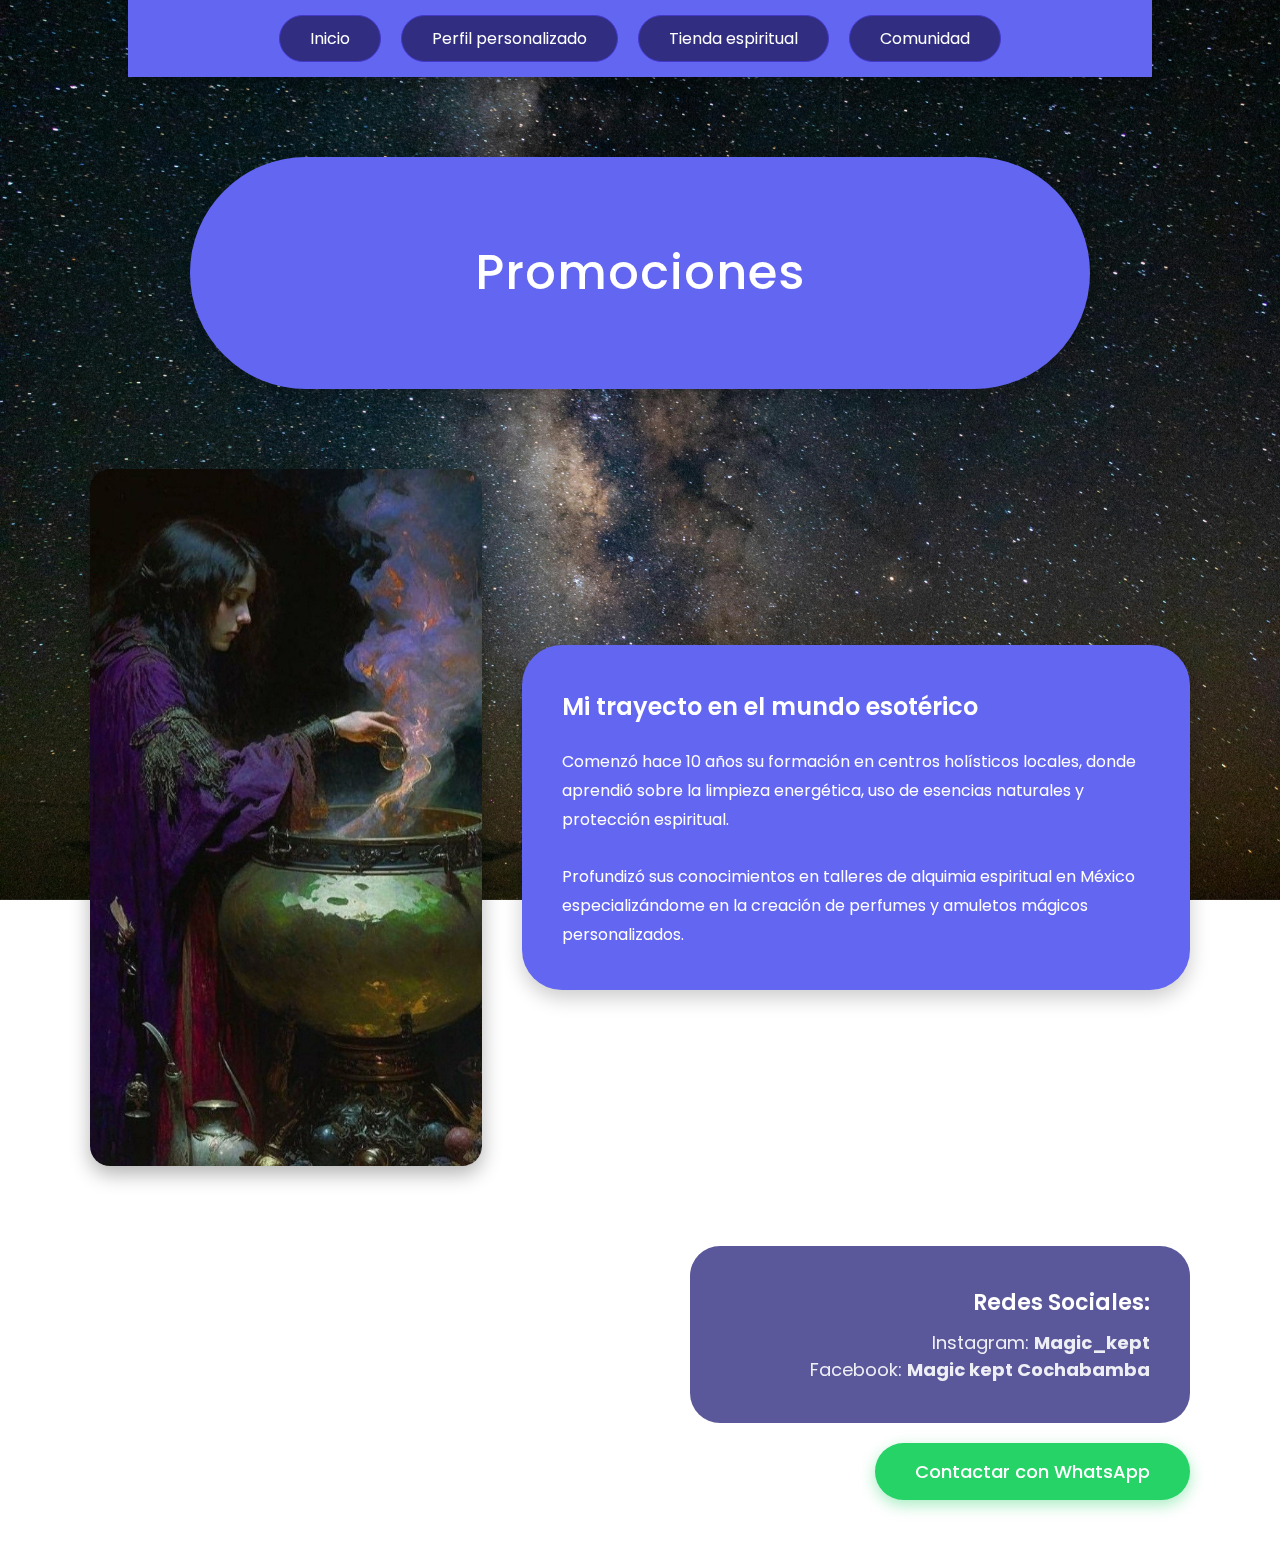
<file: index.html>
<!DOCTYPE html>
<html lang="es">

<head>
    <meta charset="UTF-8">
    <meta name="viewport" content="width=device-width, initial-scale=1.0">
    <title>Diseño Místico Puro</title>
    <link href="https://fonts.googleapis.com/css2?family=Poppins:wght@300;400;500;600&display=swap" rel="stylesheet">
    <link rel="stylesheet" href="index.css">
</head>

<body>
    <div class="background-layer">
        <img src="imagenes/Fondo.jpg"
            alt="Fondo Místico">
    </div>
    <header class="header">
        <nav class="nav-container">
            <a href="index.html" class="nav-btn">Inicio</a>
            <a href="perfil.html" class="nav-btn">Perfil personalizado</a>
            <a href="tienda.html" class="nav-btn">Tienda espiritual</a>
            <a href="comunidad.html" class="nav-btn">Comunidad</a>
        </nav>
    </header>

    <main class="main-wrapper">

        <section class="promo-section">
            <a href="tienda.html" class="promo-card">
                <h1 class="promo-title">Promociones</h1>
            </a>
        </section>

        <section class="bio-section">

            <div class="bio-image-container">
                <img src="imagenes/Bruja.jpg"
                    alt="Trayecto Esotérico">
            </div>

            <div class="bio-text-container">
                <h2 class="bio-title">Mi trayecto en el mundo esotérico</h2>
                <p>
                    Comenzó hace 10 años su formación en centros holísticos locales, donde aprendió sobre la limpieza
                    energética,
                    uso de esencias naturales y protección espiritual.
                </p>
                <br>
                <p>
                    Profundizó sus conocimientos en talleres de alquimia espiritual en México especializándome en la
                    creación
                    de perfumes y amuletos mágicos personalizados.
                </p>
            </div>

        </section>

        <section class="social-section">
            <h3 class="social-title">Redes Sociales:</h3>
            <p class="social-text">
                Instagram: <strong>Magic_kept</strong> <br>
                Facebook: <strong>Magic kept Cochabamba</strong>
            </p>

        </section>

        <a href="#" class="whatsapp-btn">
            Contactar con WhatsApp
        </a>

    </main>

</body>

</html>
</file>
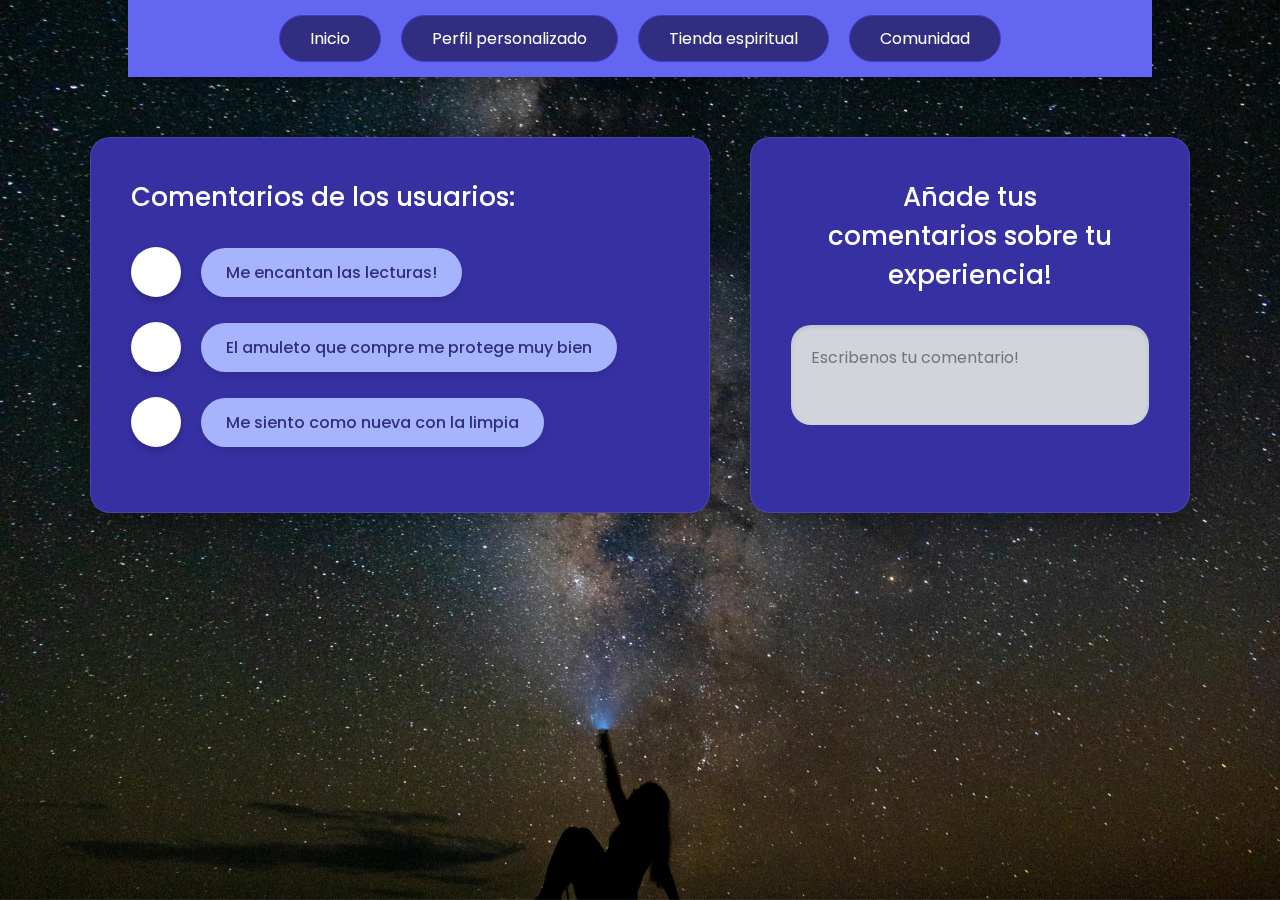
<file: comunidad.html>
<!DOCTYPE html>
<html lang="es">

<head>
    <meta charset="UTF-8">
    <meta name="viewport" content="width=device-width, initial-scale=1.0">
    <title>Comunidad - Diseño Místico</title>
    <link href="https://fonts.googleapis.com/css2?family=Poppins:wght@300;400;500;600&display=swap" rel="stylesheet">
    <link rel="stylesheet" href="index.css">
</head>

<body>

    <div class="background-layer">
        <img src="imagenes/Fondo.jpg"
            alt="Fondo Místico">
        <div class="overlay"></div>
    </div>

    <header class="header">
        <nav class="nav-container">
            <a href="index.html" class="nav-btn">Inicio</a>
            <a href="perfil.html" class="nav-btn">Perfil personalizado</a>
            <a href="tienda.html" class="nav-btn">Tienda espiritual</a>
            <a href="comunidad.html" class="nav-btn">Comunidad</a>
        </nav>
    </header>

    <main class="main-wrapper">

        <div class="community-layout">

            <section class="community-panel comments-column">
                <h2 class="panel-title">Comentarios de los usuarios:</h2>

                <div class="comment-item">
                    <div class="user-avatar"></div>
                    <div class="comment-bubble">
                        Me encantan las lecturas!
                    </div>
                </div>

                <div class="comment-item">
                    <div class="user-avatar"></div>
                    <div class="comment-bubble">
                        El amuleto que compre me protege muy bien
                    </div>
                </div>

                <div class="comment-item">
                    <div class="user-avatar"></div>
                    <div class="comment-bubble">
                        Me siento como nueva con la limpia
                    </div>
                </div>
            </section>

            <section class="community-panel write-column">
                <h2 class="panel-title" style="margin-bottom: 10px;">
                    Añade tus<br>comentarios sobre tu<br>experiencia!
                </h2>

                <textarea class="write-area" placeholder="Escribenos tu comentario!"></textarea>
            </section>

        </div>

    </main>

</body>

</html>
</file>
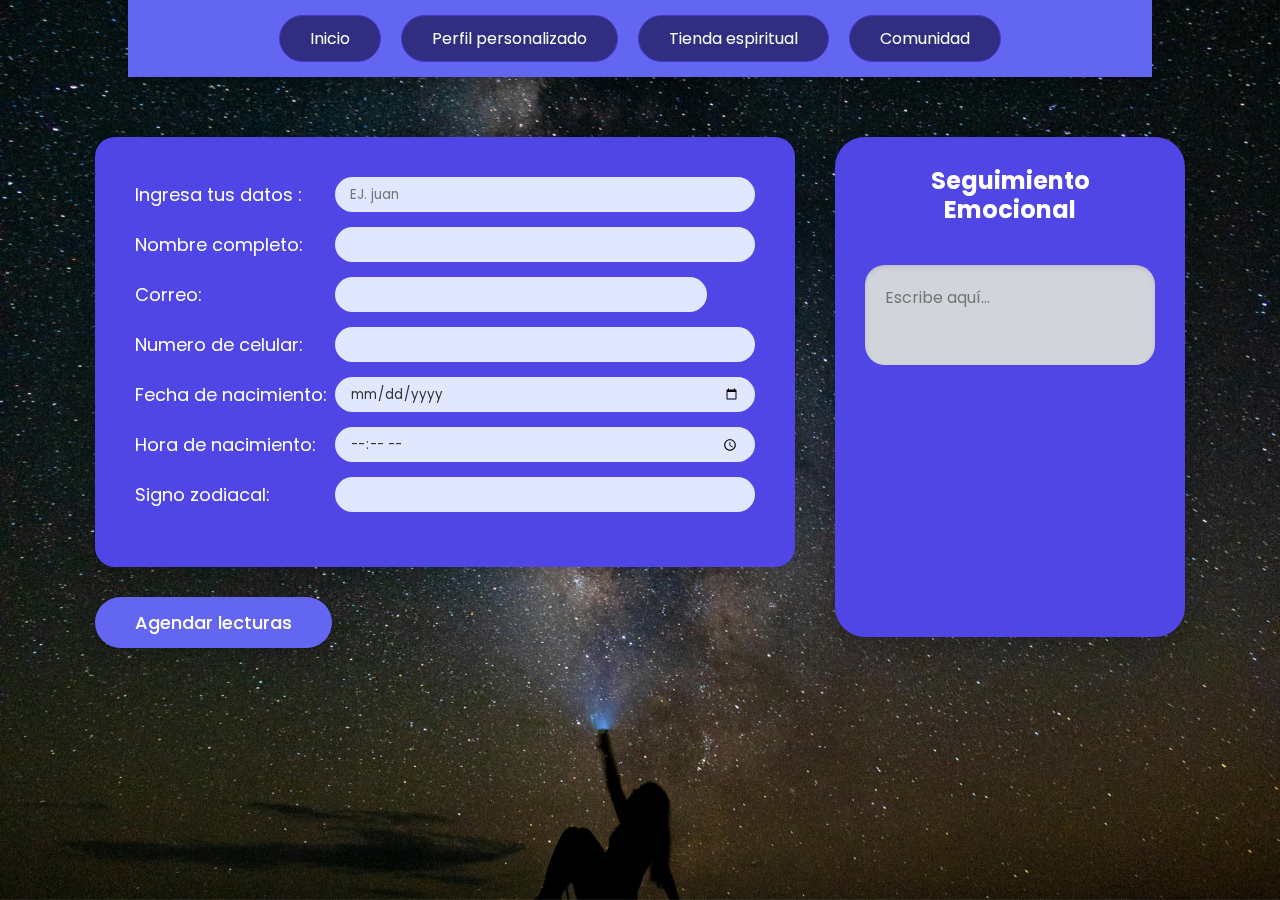
<file: perfil.html>
<!DOCTYPE html>
<html lang="es">

<head>
    <meta charset="UTF-8">
    <meta name="viewport" content="width=device-width, initial-scale=1.0">
    <title>Perfil Personalizado - Diseño Místico</title>
    <link href="https://fonts.googleapis.com/css2?family=Poppins:wght@300;400;500;600&display=swap" rel="stylesheet">
    <link rel="stylesheet" href="index.css">
</head>

<body>
    <div class="background-layer">
        <img src="imagenes/Fondo.jpg"
            alt="Fondo Místico">
        <div class="overlay"></div>
    </div>
    <header class="header">
        <nav class="nav-container">
            <a href="index.html" class="nav-btn">Inicio</a>
            <a href="perfil.html" class="nav-btn">Perfil personalizado</a>
            <a href="tienda.html" class="nav-btn">Tienda espiritual</a>
            <a href="comunidad.html" class="nav-btn">Comunidad</a>
        </nav>
    </header>

    <main class="main-wrapper">

        <div class="profile-layout">

            <div class="form-column">
                <div class="form-card">
                    <div class="form-group">
                        <label class="form-label">Ingresa tus datos :</label>
                        <input type="text" class="form-input" placeholder="EJ. juan">
                    </div>
                    <div class="form-group">
                        <label class="form-label">Nombre completo:</label>
                        <input type="text" class="form-input">
                    </div>
                    <div class="form-group">
                        <label class="form-label">Correo:</label>
                        <input type="email" class="form-input" style="max-width: 60%;">
                    </div>
                    <div class="form-group">
                        <label class="form-label">Numero de celular:</label>
                        <input type="tel" class="form-input">
                    </div>
                    <div class="form-group">
                        <label class="form-label">Fecha de nacimiento:</label>
                        <input type="date" class="form-input">
                    </div>
                    <div class="form-group">
                        <label class="form-label">Hora de nacimiento:</label>
                        <input type="time" class="form-input">
                    </div>
                    <div class="form-group">
                        <label class="form-label">Signo zodiacal:</label>
                        <input type="text" class="form-input" style="max-width: 70%;">
                    </div>
                </div>

                <a href="#" class="schedule-btn">
                    Agendar lecturas
                </a>
            </div>

            <div class="tracking-column">
                <div class="tracking-card">
                    <h2 class="tracking-title">Seguimiento<br>Emocional</h2>
                    <textarea class="write-area" placeholder="Escribe aquí..."></textarea>
                </div>
            </div>

        </div>

    </main>

</body>

</html>
</file>
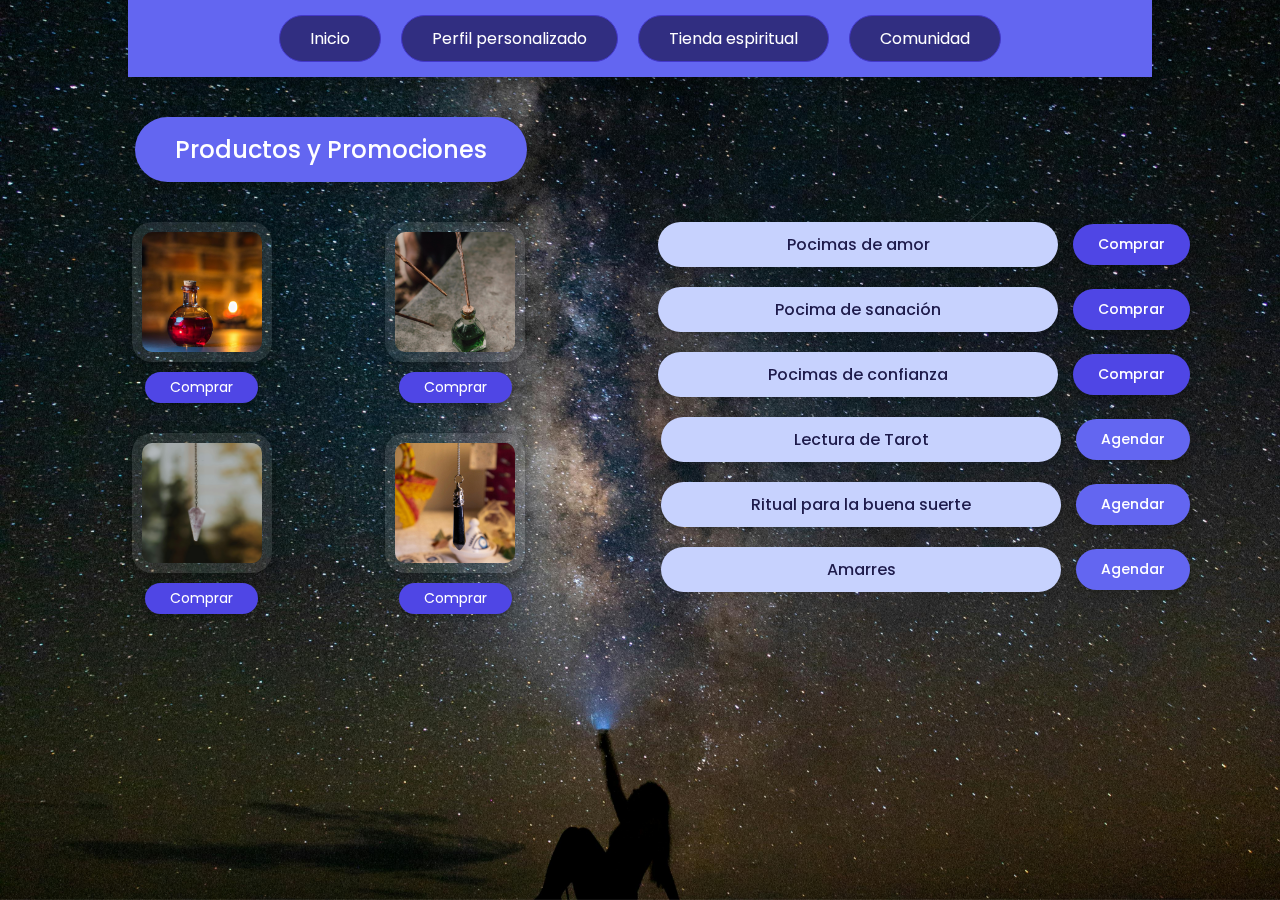
<file: tienda.html>
<!DOCTYPE html>
<html lang="es">
<head>
    <meta charset="UTF-8">
    <meta name="viewport" content="width=device-width, initial-scale=1.0">
    <title>Tienda Espiritual - Diseño Místico</title>
    <link href="https://fonts.googleapis.com/css2?family=Poppins:wght@300;400;500;600&display=swap" rel="stylesheet">
    <link rel="stylesheet" href="index.css">
</head>
<body>
    <div class="background-layer">
        <img src="imagenes/Fondo.jpg" alt="Fondo Místico">
        <div class="overlay"></div>
    </div>
    <header class="header">
        <nav class="nav-container">
            <a href="index.html" class="nav-btn">Inicio</a>
            <a href="perfil.html" class="nav-btn">Perfil personalizado</a>
            <a href="tienda.html" class="nav-btn">Tienda espiritual</a>
            <a href="comunidad.html" class="nav-btn">Comunidad</a>
        </nav>
    </header>

    <main class="main-wrapper">

        <div class="section-title-pill">
            Productos y Promociones
        </div>

        <div class="shop-layout">
            <div class="products-grid">
                <div class="product-item">
                    <img src="imagenes/Potion.jpg" alt="Potion" class="product-img">
                    <a href="#" class="buy-btn-small">Comprar</a>
                </div>
                <div class="product-item">
                    <img src="imagenes/Potion2.jpg" alt="Pócima Azul" class="product-img">
                    <a href="#" class="buy-btn-small">Comprar</a>
                </div>
                <div class="product-item">
                    <img src="imagenes/Piedra.jpg" alt="Amuleto Azul" class="product-img">
                    <a href="#" class="buy-btn-small">Comprar</a>
                </div>
                <div class="product-item">
                    <img src="imagenes/Cuarzo.jpg" alt="Amuleto Rojo" class="product-img">
                    <a href="#" class="buy-btn-small">Comprar</a>
                </div>
            </div>

            <div class="services-list">
                <div class="service-row">
                    <div class="service-pill">Pocimas de amor</div>
                    <a href="#" class="action-btn-pill">Comprar</a>
                </div>
                <div class="service-row">
                    <div class="service-pill">Pocima de sanación</div>
                    <a href="#" class="action-btn-pill">Comprar</a>
                </div>
                <div class="service-row">
                    <div class="service-pill">Pocimas de confianza</div>
                    <a href="#" class="action-btn-pill">Comprar</a>
                </div>
                <div class="service-row">
                    <div class="service-pill">Lectura de Tarot</div>
                    <a href="#" class="action-btn-pill agendar">Agendar</a>
                </div>
                <div class="service-row">
                    <div class="service-pill">Ritual para la buena suerte</div>
                    <a href="#" class="action-btn-pill agendar">Agendar</a>
                </div>
                <div class="service-row">
                    <div class="service-pill">Amarres</div>
                    <a href="#" class="action-btn-pill agendar">Agendar</a>
                </div>
            </div>
        </div>
    </main>
</body>
</html>
</file>
<file: index.css>
* {
    margin: 0;
    padding: 0;
    box-sizing: border-box;
}

body {
    font-family: 'Poppins', sans-serif;
    color: #fff;
    min-height: 100vh;
    position: relative;
}

.background-layer {
    position: fixed;
    top: 0;
    left: 0;
    width: 100%;
    height: 100%;
    z-index: -1;
}

.background-layer img {
    width: 100%;
    height: 100%;
    object-fit: cover;
}

.header {
    background-color: #6366f1;
    width: 80%;
    max-width: 3000px;
    margin: 0 auto;
    padding: 15px 0;
    box-shadow: 0 8px 20px rgba(0, 0, 0, 0.25);
    position: relative;
    z-index: 10;
}

.nav-container {
    display: flex;
    justify-content: center;
    flex-wrap: wrap;
    gap: 20px;
    padding: 0 20px;
}

.nav-btn {
    background-color: #312e81;
    color: white;
    text-decoration: none;
    padding: 10px 30px;
    border-radius: 50px;
    font-size: 16px;
    border: 1px solid #4338ca;
}

.nav-btn:hover {
    background-color: #4338ca;
}

.main-wrapper {
    width: 90%;
    max-width: 1100px;
    margin: 0 auto;
    padding-bottom: 60px;
}

.promo-section {
    margin-top: 80px;
    margin-bottom: 80px;
    display: flex;
    justify-content: center;
}

.promo-card {
    background-color: #6366f1;
    width: 100%;
    max-width: 900px;
    color: white;
    text-align: center;
    padding: 80px 20px;
    border-radius: 200px;
    box-shadow: 0 10px 25px rgba(0, 0, 0, 0.2);
    display: block;
    text-decoration: none;
}

.promo-card:hover {
    background-color: #4f46e5;
    box-shadow: 0 15px 35px rgba(99, 102, 241, 0.4);
}


.promo-title {
    font-size: 48px;
    font-weight: 500;
    letter-spacing: 1px;
}

.bio-section {
    display: flex;
    align-items: center;
    gap: 40px;
    margin-bottom: 80px;
}

.bio-image-container {
    flex: 1;
    display: flex;
    justify-content: center;
}

.bio-image-container img {
    width: 100%;
    max-width: 400px;
    border-radius: 20px;
    box-shadow: 0 8px 20px rgba(0, 0, 0, 0.3);
}

.bio-text-container {
    flex: 1.5;
    background-color: #6366f1;
    padding: 40px;
    border-radius: 40px;
    box-shadow: 0 8px 20px rgba(0, 0, 0, 0.2);
    line-height: 1.8;
    font-size: 16px;
}

.bio-title {
    font-size: 24px;
    margin-bottom: 20px;
    font-weight: 600;
    color: #fff;
}

.social-section {
    text-align: right;
    background-color: rgba(49, 46, 129, 0.8);
    padding: 40px;
    border-radius: 30px;
    width: 100%;
    max-width: 500px;
    margin-right: 0;
    margin-left: auto;
}

.social-title {
    font-size: 22px;
    margin-bottom: 10px;
    font-weight: 600;
}

.social-text {
    font-size: 18px;
    margin-bottom: 0;
    opacity: 0.9;
}

.whatsapp-btn {
    background-color: #25D366;
    color: white;
    text-decoration: none;
    padding: 15px 40px;
    border-radius: 50px;
    font-size: 18px;
    font-weight: 500;
    border: none;
    cursor: pointer;
    box-shadow: 0 5px 15px rgba(37, 211, 102, 0.4);

    display: block;
    width: fit-content;
    margin-left: auto;
    margin-right: 0;
    margin-top: 20px;
}

.whatsapp-btn:hover {
    background-color: #128C7E;
}


/*PERFIL PERSONALIZADO*/

.profile-layout {
    display: flex;
    justify-content: center;
    align-items: flex-start;
    gap: 40px;
    margin-top: 60px;
}

.form-column {
    flex: 2;
    max-width: 700px;
}

.form-card {
    background-color: #4f46e5;
    padding: 40px;
    border-radius: 20px;
    box-shadow: 0 10px 25px rgba(0, 0, 0, 0.2);
    margin-bottom: 30px;
}

.form-group {
    display: flex;
    align-items: center;
    margin-bottom: 15px;
}

.form-label {
    width: 200px;
    font-size: 18px;
    color: white;
    flex-shrink: 0;
}

.form-input {
    flex-grow: 1;
    background-color: #e0e7ff;
    border: none;
    border-radius: 50px;
    height: 35px;
    padding: 0 15px;
    outline: none;
    font-family: 'Poppins', sans-serif;
    color: #333;
}

.schedule-btn {
    display: inline-block;
    background-color: #6366f1;
    color: white;
    text-decoration: none;
    padding: 12px 40px;
    border-radius: 50px;
    font-size: 18px;
    font-weight: 500;
    box-shadow: 0 5px 15px rgba(0, 0, 0, 0.2);
}

.schedule-btn:hover {
    background-color: #4f46e5;
}

.tracking-column {
    flex: 1;
    max-width: 350px;
}

.tracking-card {
    background-color: #4f46e5;
    padding: 30px;
    border-radius: 30px;
    height: 500px;
    box-shadow: 0 10px 25px rgba(0, 0, 0, 0.2);
    text-align: center;
}

.tracking-title {
    font-size: 24px;
    margin-bottom: 20px;
    line-height: 1.2;
}

.tracking-pill {
    background-color: #e0e7ff;
    height: 20px;
    width: 80%;
    margin: 0 auto;
    border-radius: 50px;
}

/*TIENDA*/


.section-title-pill {
    display: inline-block;
    background-color: #6366f1;
    padding: 15px 40px;
    border-radius: 50px;
    font-size: 24px;
    font-weight: 500;
    margin-top: 40px;
    margin-left: 45px;
    margin-bottom: 40px;
    box-shadow: 0 5px 15px rgba(0, 0, 0, 0.2);
}

.shop-layout {
    display: flex;
    gap: 50px;
    align-items: flex-start;
}

.products-grid {
    flex: 1;
    display: grid;
    grid-template-columns: repeat(2, 1fr);
    gap: 30px;
}

.product-item {
    display: flex;
    flex-direction: column;
    align-items: center;
    gap: 10px;
}

.product-img {
    width: 140px;
    height: 140px;
    object-fit: cover;
    background-color: rgba(255, 255, 255, 0.1);
    border-radius: 20px;
    padding: 10px;
    box-shadow: 0 5px 15px rgba(0, 0, 0, 0.3);
}

.product-img:nth-child(1){
    object-position: left;
}

.buy-btn-small {
    background-color: #4f46e5;
    color: white;
    text-decoration: none;
    padding: 5px 25px;
    border-radius: 20px;
    font-size: 14px;
    box-shadow: 0 4px 6px rgba(0, 0, 0, 0.2);
}

.services-list {
    flex: 1.2;
    display: flex;
    flex-direction: column;
    gap: 20px;
}

.service-row {
    display: flex;
    align-items: center;
    justify-content: flex-end;
    gap: 15px;
}

.service-pill {
    background-color: #c7d2fe;
    color: #1e1b4b;
    padding: 10px 30px;
    border-radius: 50px;
    font-weight: 500;
    font-size: 16px;
    flex-grow: 1;
    text-align: center;
    box-shadow: 0 4px 10px rgba(0, 0, 0, 0.1);
    max-width: 400px;
}

.action-btn-pill {
    background-color: #4f46e5;
    color: white;
    text-decoration: none;
    padding: 10px 25px;
    border-radius: 50px;
    font-size: 14px;
    font-weight: 500;
    min-width: 100px;
    text-align: center;
    box-shadow: 0 4px 10px rgba(0, 0, 0, 0.2);
}

.action-btn-pill.agendar {
    background-color: #6366f1;
}


/*COMUNIDAD*/

.community-layout {
    display: flex;
    justify-content: center;
    align-items: stretch;
    gap: 40px;
    margin-top: 60px;
}

.community-panel {
    background-color: #3730a3;
    padding: 40px;
    border-radius: 20px;
    box-shadow: 0 10px 30px rgba(0, 0, 0, 0.3);
    border: 1px solid rgba(255, 255, 255, 0.1);
}

.comments-column {
    flex: 1.5;
}

.panel-title {
    font-size: 26px;
    margin-bottom: 30px;
    font-weight: 500;
}

.comment-item {
    display: flex;
    align-items: center;
    gap: 20px;
    margin-bottom: 25px;
}

.user-avatar {
    width: 50px;
    height: 50px;
    background-color: white;
    border-radius: 50%;
    flex-shrink: 0;
    box-shadow: 0 4px 6px rgba(0, 0, 0, 0.2);
}

.comment-bubble {
    background-color: #a5b4fc;
    color: #312e81;
    padding: 12px 25px;
    border-radius: 50px;
    font-size: 16px;
    font-weight: 500;
    box-shadow: 0 4px 6px rgba(0, 0, 0, 0.1);
    position: relative;
}

.write-column {
    flex: 1;
    display: flex;
    flex-direction: column;
    align-items: center;
    text-align: center;
}

.write-area {
    width: 100%;
    height: 100px;
    background-color: #d1d5db;
    border-radius: 20px;
    border: none;
    margin-top: 20px;
    padding: 20px;
    font-family: 'Poppins', sans-serif;
    font-size: 16px;
    resize: none;
    box-shadow: inset 0 2px 5px rgba(0, 0, 0, 0.1);
}

.write-area:focus {
    outline: 2px solid #6366f1;
    background-color: white;
}
</file>
